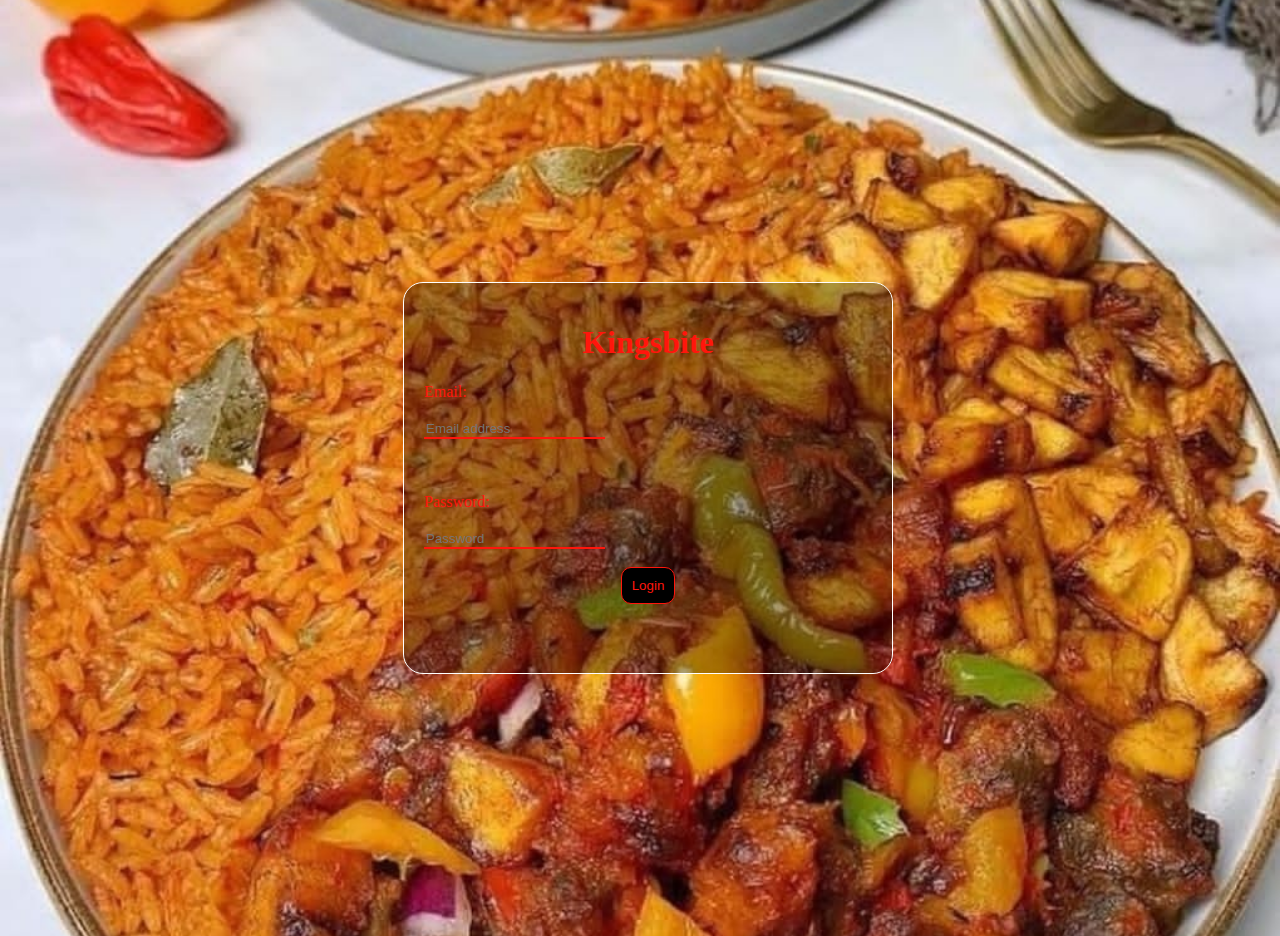
<file: login.html>
<!DOCTYPE html>
<html lang="en">
<head>
    <meta charset="UTF-8">
    <meta http-equiv="X-UA-Compatible" content="IE=edge">
    <meta name="viewport" content="width=device-width, initial-scale=1.0">
    <style>
        body{padding-top: 20px;
    background-image: url(./img/back.JPG);
    background-position: center;
    background-repeat: no-repeat;
   background-size: cover;
   overflow: hidden;
   height: 100vh;
   width: 100vw;
   background-color: black;
   display: flex;
   justify-content: center;
   align-items: center;
}
main{background-color: rgba(0, 0, 0, 0.326);
   height: 350px;
   width: 35%;
   /* margin-left: auto;
   margin-right: auto; */
   border: 1px solid white;
   padding: 20px;
   border-radius: 20px;
   
}
h1{
   color:  #ff160c;
   text-align: center;
}
span{
   color: #ff160c;
}
input{
   border-top: none; 
   border-left: none;
   border-right: none;
   background-color: transparent;
   border-bottom: 2px solid #ff160c;
   color: white;
   outline: none;
}
.centering{
   display: flex;
   justify-content: center;
}
button{
   background-color: black;
   border: 1px solid  #ff160c;
   color: #ff160c;
   padding: 10px;
   border-radius: 10px;
}
p{
   color: white;
   text-align: center;
}
button:hover{
   background-color: white;
   border: 1px solid  #ff160c;
   color: #ff160c;
   padding: 10px;
   font-size: bold;
   font-weight: 400;
}
@media (max-width:580px) {
   main{
       width: 60%;
   }
   
}
@media (max-width:350px) {
   main{
       width: 80%;
   }
   
}
    </style>
    <title>Kingsbite</title>
    
</head>
<body>
    <main>
        <h1>Kingsbite</h1>

        
        <span>Email:</span><br><br>
        <input type="email" placeholder="Email address">
        <br><br>
        <br><br>
        <span>Password:</span><br><br>
        <input type="password" placeholder="Password">
        <br><br>
        <div class="centering">
            <a href="food.html"><button>Login</button></a>
            </div>
            </main>
</body>
</html>
</file>
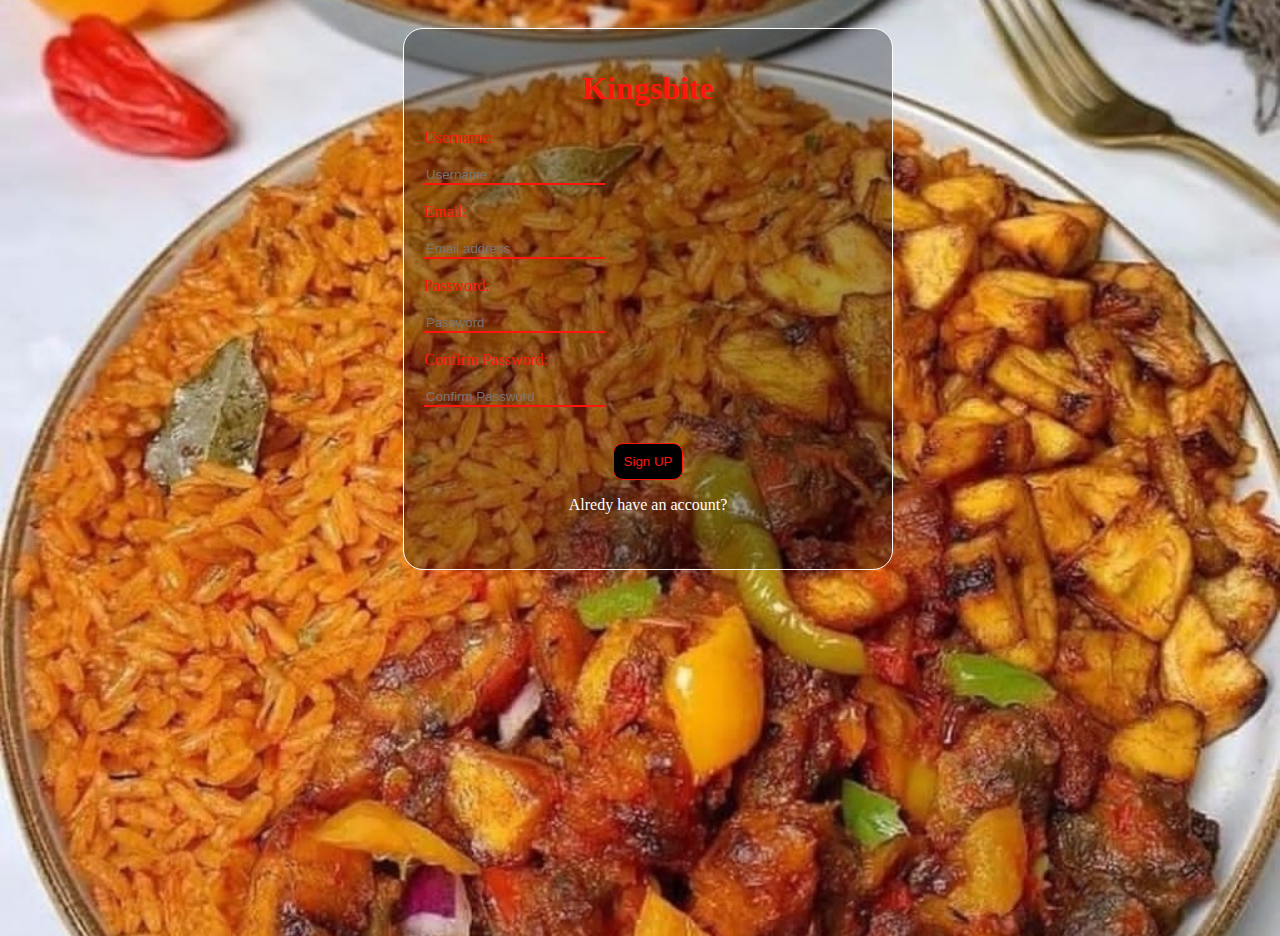
<file: signin-up.html>
<!DOCTYPE html>
<html lang="en">
<head>
    <meta charset="UTF-8">
    <meta http-equiv="X-UA-Compatible" content="IE=edge">
    <meta name="viewport" content="width=device-width, initial-scale=1.0">
<style>
    body{padding-top: 20px;
     background-image: url(./img/back.JPG);
     background-position: center;
     background-repeat: no-repeat;
    background-size: cover;
    
    overflow: hidden;
    height: 100vh;
    width: 100vw;
    background-color: black;
}
main{background-color: rgba(0, 0, 0, 0.326);
    height: 500px;
    width: 35%;
    margin-left: auto;
    margin-right: auto;
    border: 1px solid white;
    padding: 20px;
    border-radius: 20px;
    /* background-image: url(./img/DNTF5179.JPG);
     background-position: center;
     background-repeat: no-repeat;
    background-size: cover; */
}
h1{
    color:  #ff160c;
    text-align: center;
}
span{
    color: #ff160c;
}
input{
    border-top: none; 
    border-left: none;
    border-right: none;
    background-color: transparent;
    border-bottom: 2px solid #ff160c;
    color: white;
    outline: none;
}
.centering{
    display: flex;
    justify-content: center;
}
button{
    background-color: black;
    border: 1px solid  #ff160c;
    color: #ff160c;
    padding: 10px;
    border-radius: 10px;
}
p{
    color: white;
    text-align: center;
}
button:hover{
    background-color: white;
    border: 1px solid  #ff160c;
    color: #ff160c;
    padding: 10px;
    font-size: bold;
    font-weight: 400;
}
@media (max-width:580px) {
    main{
        width: 60%;
    }
    
}
@media (max-width:350px) {
    main{
        width: 80%;
    }
    
}
a{
    text-decoration: none;
}
</style>
    <title>Kingsbite</title>
</head>
<body>
    <main>
<h1>Kingsbite</h1>

<span>Username:</span><br><br>
<input id="user" type="text" placeholder="Username" oninput="opp()">
<br>
<br>
<span>Email:</span><br><br>
<input type="email" placeholder="Email address">
<br>
<br>
<span>Password:</span><br><br>
<input type="password" placeholder="Password">
<br><br>
<span>Confirm Password:</span><br><br>
<input type="password" placeholder="Confirm Password">
<br><br><br>
<div class="centering">
<a href="food.html"><button>Sign UP</button></a>
</div>
<a href="login.html"><p>Alredy have an account?</p></a>

 
    </main>
</body>
<script>
    function opp(){
        let jim = document.getElementById('user').value
        localStorage.setItem('name',jim)
        console.log(localStorage.getItem('name'));
    }
    
</script>
</html>
</file>
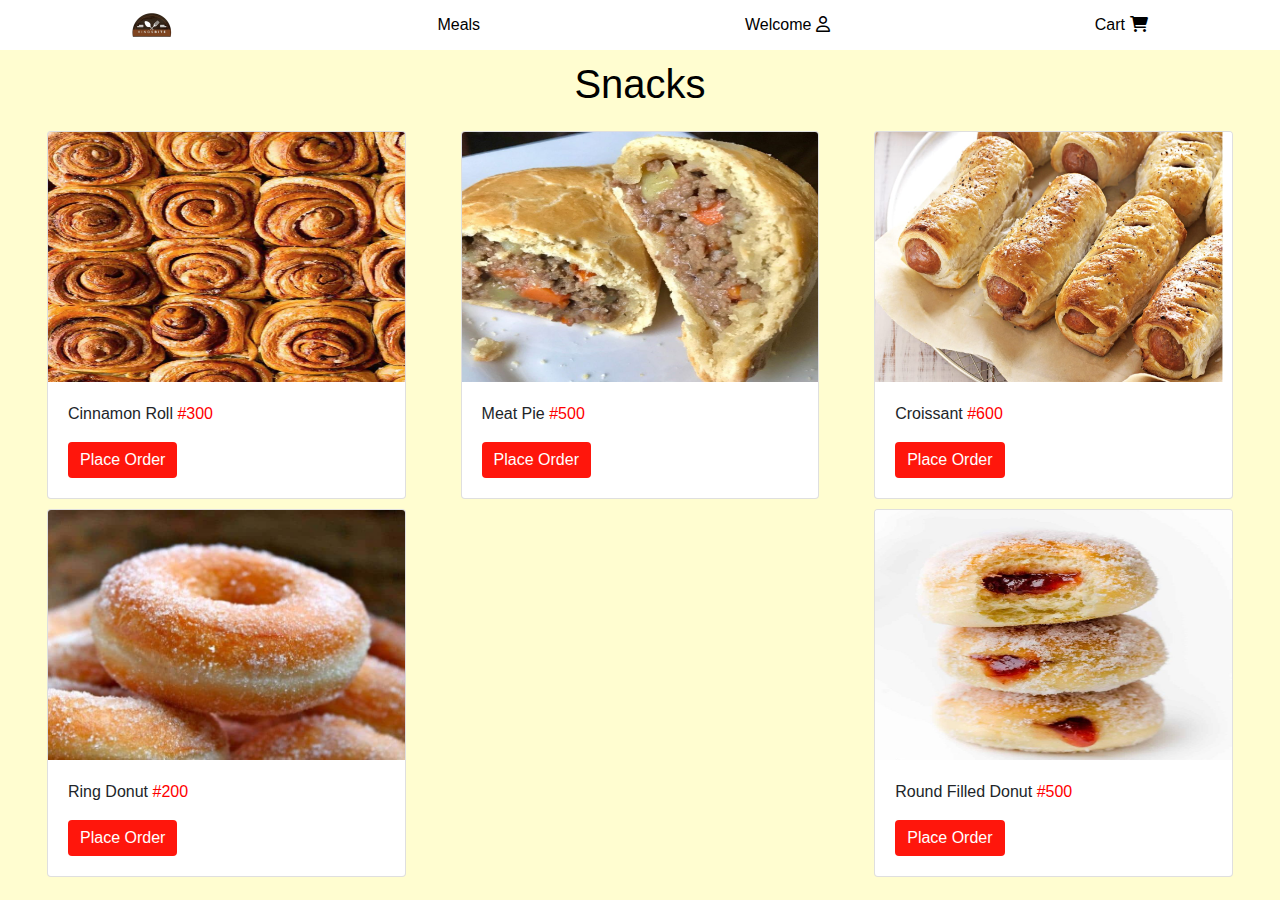
<file: snack.html>
<!DOCTYPE html>
<html lang="en">
<head>
    <meta charset="UTF-8">
    <meta http-equiv="X-UA-Compatible" content="IE=edge">
    <meta name="viewport" content="width=device-width, initial-scale=1.0">
      <!-- Latest compiled and minified CSS -->
<link rel="stylesheet" href="https://cdn.jsdelivr.net/npm/bootstrap@4.6.1/dist/css/bootstrap.min.css">

<!-- jQuery library -->
<script src="https://cdn.jsdelivr.net/npm/jquery@3.6.0/dist/jquery.slim.min.js"></script>

<!-- Popper JS -->
<script src="https://cdn.jsdelivr.net/npm/popper.js@1.16.1/dist/umd/popper.min.js"></script>

<!-- Latest compiled JavaScript -->
<script src="https://cdn.jsdelivr.net/npm/bootstrap@4.6.1/dist/js/bootstrap.bundle.min.js"></script>
    <link rel="stylesheet" href="snack.css">
    <title>Kingsbite</title>
</head>
<body>
    

    <header>
        <div class="sec1">
        <a href="index.html"><img src="./img/YBRH0342.JPG" width="100%" height="40px" srcset=""></a>
        </div>
       <a href="food.html"><div>Meals</div></a>
        <div>
            Welcome <span></span><i class="fa-regular fa-user"></i>
        </div>
        
        <div>Cart<span> <i class="fa-solid fa-cart-shopping fa-bounce"></i></span></div>
                
            </header>
            
            <h1>Snacks</h1>
            <section id="meal">
<!-- 
                <div class="card" style="width:400px">
                    <img class="card-img-top" src="img_avatar1.png" alt="Card image">
                    <div class="card-body">
                      <p class="card-text">Some example text.</p>
                      <a href="#" class="btn btn-primary">Place Order</a>
                    </div>
                  </div>
                  
                  <div class="card" style="width:400px">
                    <img class="card-img-top" src="img_avatar1.png" alt="Card image">
                    <div class="card-body">
        
                      <p class="card-text">Some example text.</p>
                      <a href="#" class="btn btn-primary">Place Order</a>
                    </div>
                  </div>
                <div class="card" style="width:400px">
                    <img class="card-img-top" src="img_avatar1.png" alt="Card image">
                    <div class="card-body">
                    
                      <p class="card-text">Some example text.</p>
                      <a href="#" class="btn btn-primary">Place Order</a> -->
                    </div>
                  </div>
            

</body>
<script>
let meal = document.getElementById('meal')
let data=[
    
{
    img:'./img/TUPU3580.JPG',
    text:'Cinnamon Roll',
    price:'#300',
},
    
{
    img:'./img/EOVU3240.JPG',
    text:'Meat Pie',
    price:'#500',
},
    
{
    img:'./img/JEGR8420.JPG',
    text:'Croissant',
    price:'#600',
},
    
{
    img:'./img/VXIZ2512.JPG',
    text:'Ring Donut',
    price:'#200',
},
    
{
    img:'./img/TDWG2932.JPG',
    text:'Round Filled Donut',
    price:'#500',
},
    





]
data.forEach(element => {
    return(

    meal.innerHTML+=`<div class="card" style="width:400px">
                    <img class="card-img-top" src="${element.img}" alt="Card image">
                    <div class="card-body">
                      
                      <p class="card-text">${element.text} <span class='price'>${element.price}</span></p>
                      <a href="#" class="btn btn-primary">Place Order</a>
                    </div>
                  </div>
`
    )
});



</script>
</html>
</file>
<file: snack.css>
@import url(https://cdnjs.cloudflare.com/ajax/libs/font-awesome/6.0.0/css/all.min.css);

header{border-bottom: 1px  ;
    display: flex;
    height: 50px;
    width: 100%;
    position: fixed;
    background-color: white;
    justify-content: space-around;
    align-items: center;
    top: 0px;
    color: black;
    z-index: 1000;
}
.price{
    color: red;
}
body{
    background-color: #fffdd0;
}
.card-img-top{
    height: 250px !important;
}
html body {
    padding: 0px;
    margin: 0px;
    
}
h1{
    text-align: center;
    color: black;
    margin-top: 60px;
}
section{
    margin-left: auto;
    margin-right: auto;
    width: 95%;
    padding: 10px;
    height: 100%;
    display: flex;
    flex-wrap: wrap;
    border: none;
    align-items: center;

justify-content: space-between;
}
.card{
    margin: 5px !important;
    width: 30% !important;
}
.btn{
    background-color:  #ff160c;
    color: white;
    border: none;
}
a{
    text-decoration: none;
    color: black;
}
a:hover{
    text-decoration: none;
    color: black;
}
.btn:hover{
    background-color: lawngreen;
}
@media screen and (max-width: 490px) {
    
    .card{
        width: 45% !important;
        
    }
    
}
@media screen and (max-width: 290px) {
    
    .card{
        width: 100% !important;
        
    }
    header{
        font-size: 12px;
    }
  
    
}
</file>
